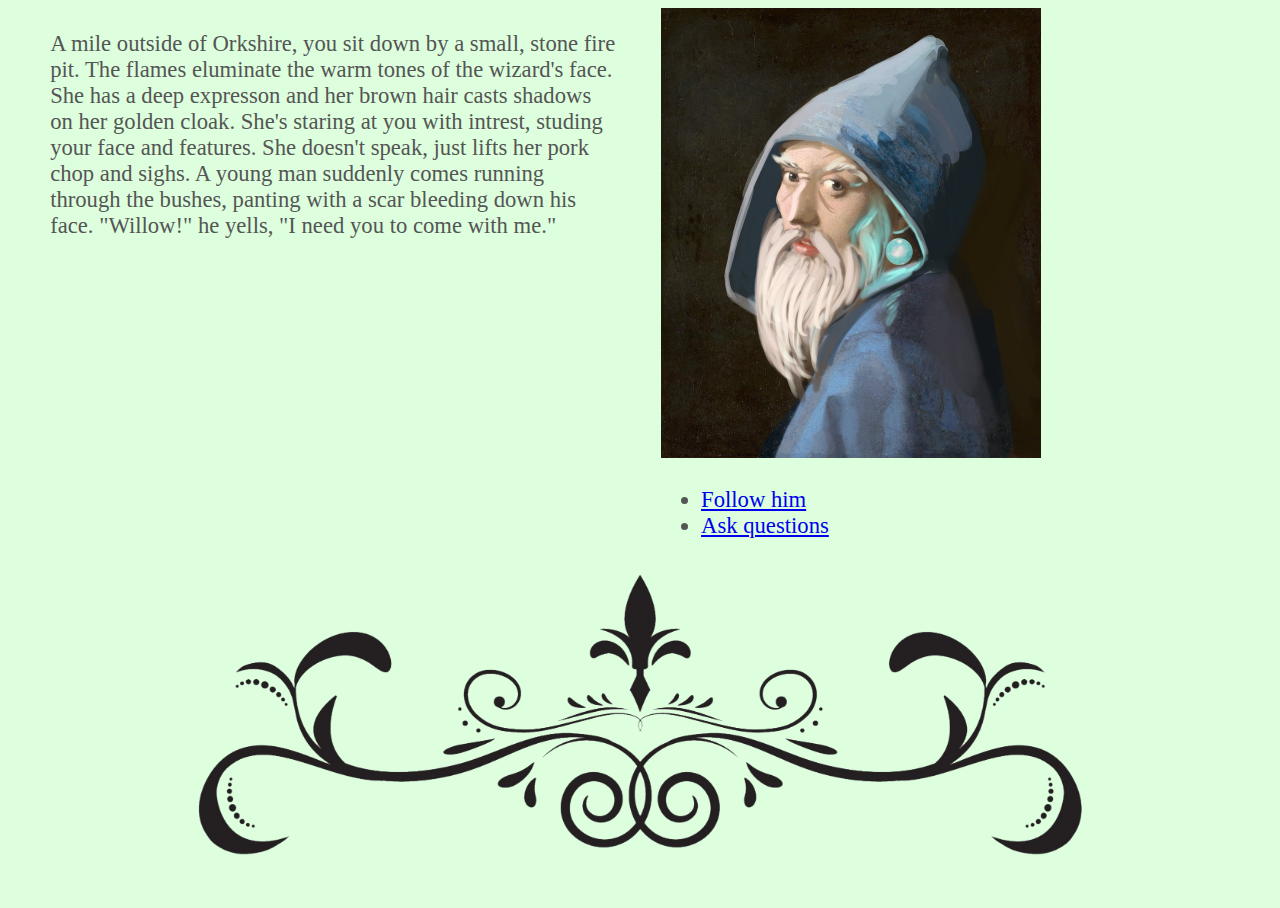
<file: index.html>
<!DOCTYPE html>
<html lang="en">

<head>
    <meta charset="UTF-8">
    <title>The Weeping Willow: Page One</title>
    <link rel="stylesheet" href="the_weeping_willow.css">
</head>

<body class="columns">
    <div class="half">
        <p>A mile outside of Orkshire, you sit down by a small, stone fire pit. The flames eluminate the warm tones of the wizard's face. She has a deep expresson and her brown hair casts shadows on her golden cloak. She's staring at you with intrest, studing your face and features. She doesn't speak, just lifts her pork chop and sighs. A young man suddenly comes running through the bushes, panting with a scar bleeding down his face. "Willow!" he yells, "I need you to come with me."</p>
    </div>
    <div class="half">
        <img src="images/FFat1Z1UcAI0vJW.jpeg" width="380" height="450" />
        <ul>
            <li><a href="page_two_follow.html">Follow him</a></li>
            <li><a href="page_seven_ask_questions.html">Ask questions</a></li>
        </ul>
    </div>

</body>

</html>
</file>
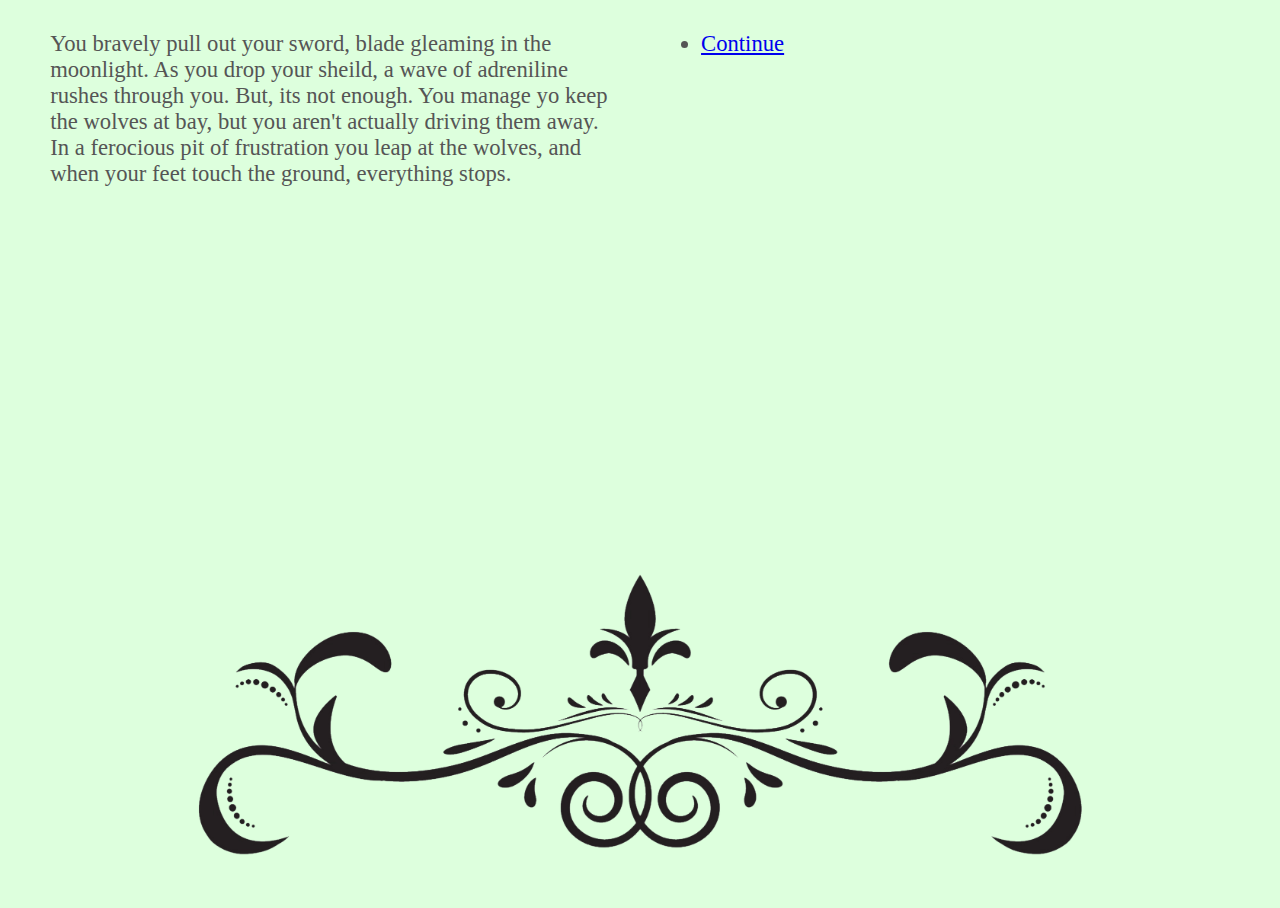
<file: page_eight_fight.html>
<!DOCTYPE html>
<html lang="en">
<head>
    <meta charset="UTF-8">
    <title>The Weeping Willow: Page Eight</title>
    <link rel="stylesheet" href="the_weeping_willow.css">
</head>
<body class="columns">
   <div class="half">
    <p>You bravely pull out your sword, blade gleaming in the moonlight. As you drop your sheild, a wave of adreniline rushes through you. But, its not enough. You manage yo keep the wolves at bay, but you aren't actually driving them away. In a ferocious pit of frustration you leap at the wolves, and when your feet touch the ground, everything stops.</p>   
   </div>
       <div class="half">
            
           <ul>
               <li><a href="page_nine_continued.html">Continue</a></li>
               
           </ul>
       </div>
        
</body>
</html>
</file>
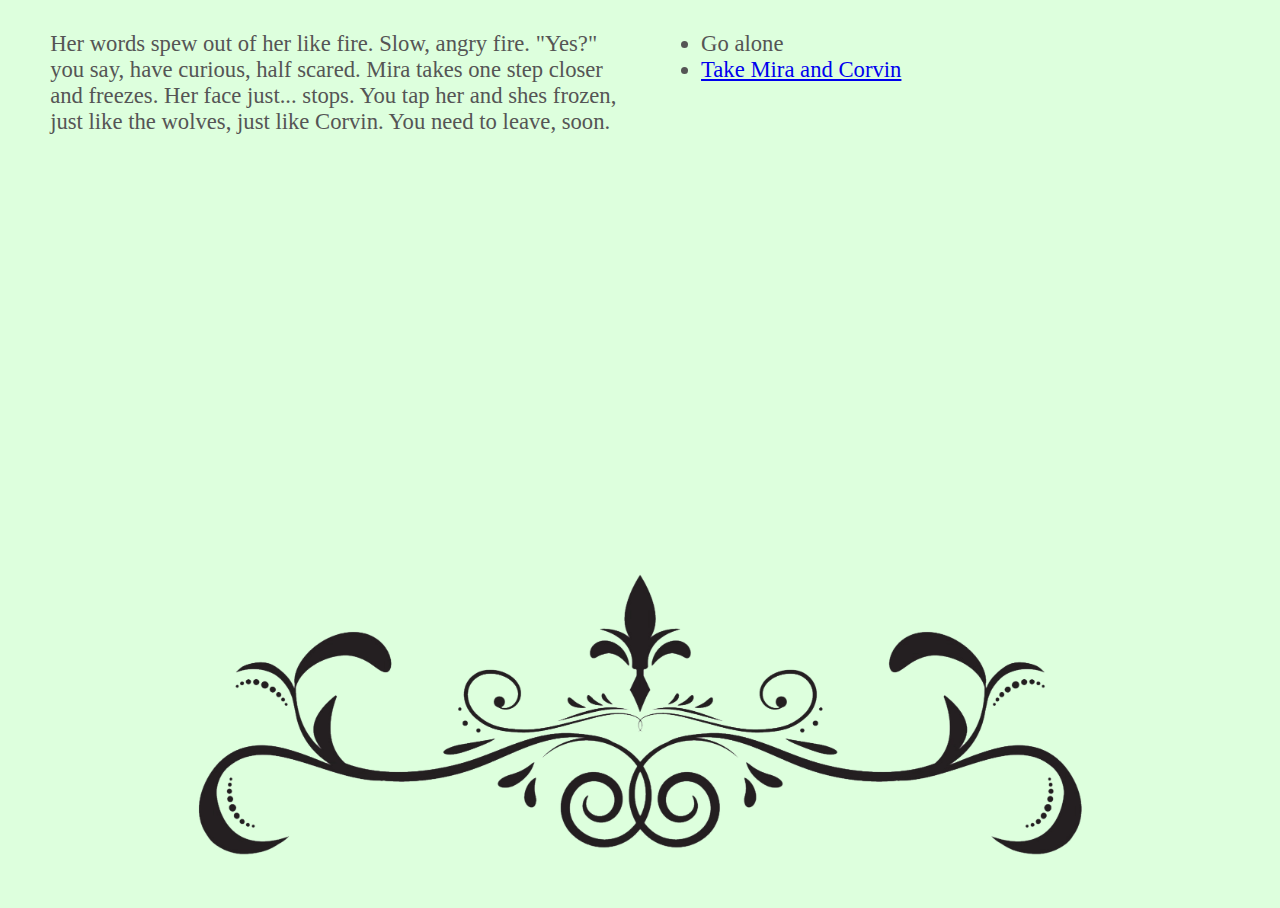
<file: page_eleven_continued.html>
<!DOCTYPE html>
<html lang="en">
<head>
    <meta charset="UTF-8">
    <title>The Weeping Willow: Page Eleven</title>
    <link rel="stylesheet" href="the_weeping_willow.css">
</head>
<body class="columns">
   <div class="half">
    <p>Her words spew out of her like fire. Slow, angry fire. "Yes?" you say, have curious, half scared. Mira takes one step closer and freezes. Her face just... stops. You tap her and shes frozen, just like the wolves, just like Corvin. You need to leave, soon.</p>   
   </div>
       <div class="half">
           <ul>
               <li>Go alone</li>
               <li><a href="page_twelve_take_mira_and_corvin.html">Take Mira and Corvin</a></li>
           </ul>
       </div>
        
</body>
</html>
</file>
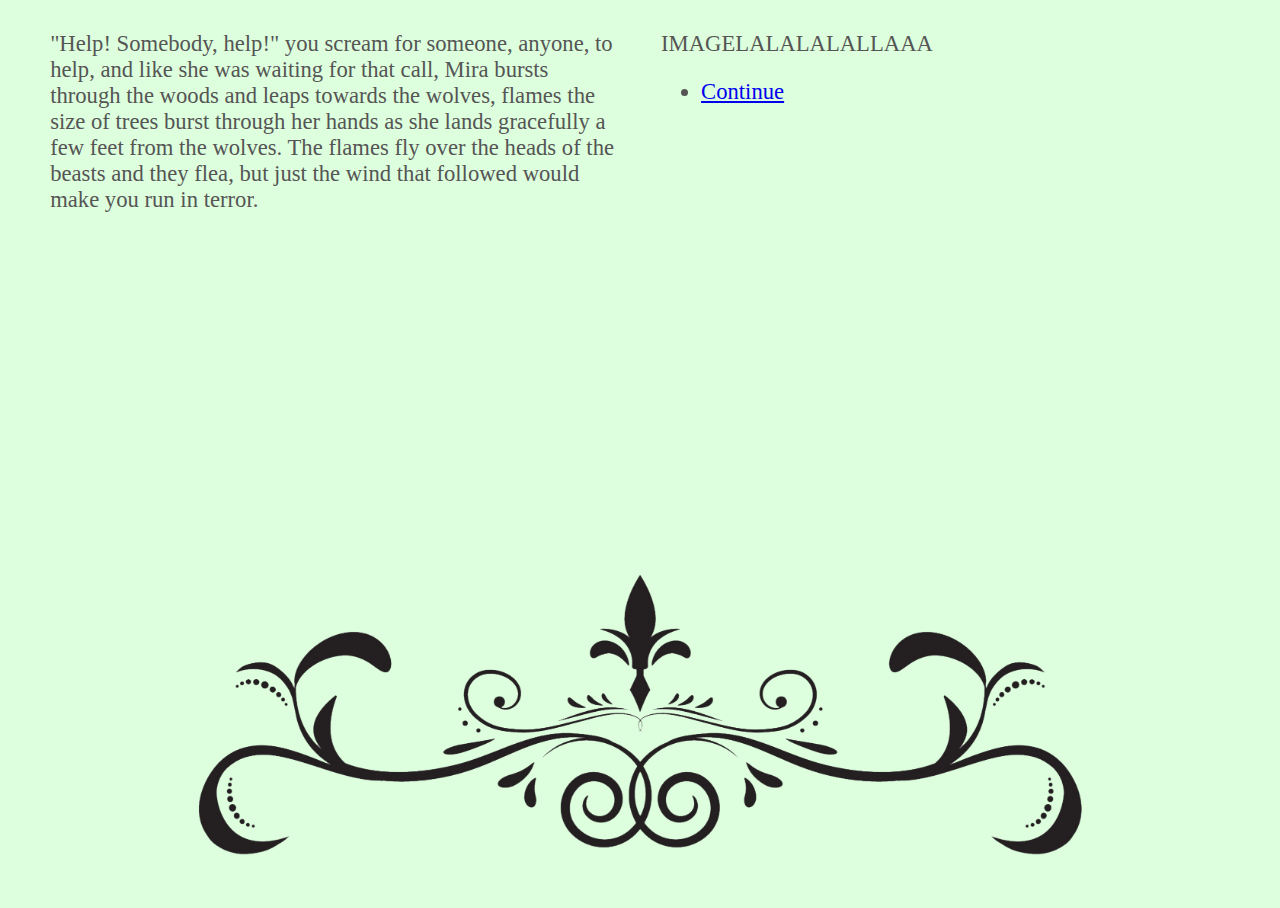
<file: page_five_help.html>
<!DOCTYPE html>
<html lang="en">
<head>
    <meta charset="UTF-8">
    <title>The Weeping Willow: Page One</title>
    <link rel="stylesheet" href="the_weeping_willow.css">
</head>
<body class="columns">
   <div class="half">
    <p>"Help! Somebody, help!" you scream for someone, anyone, to help, and like she was waiting for that call, Mira bursts through the woods and leaps towards the wolves, flames the size of trees burst  through her hands as she lands gracefully a few feet from the wolves. The flames fly over the heads of the beasts and they flea, but just the wind that followed would make you run in terror.</p>   
   </div>
       <div class="half">
           <p>IMAGELALALALALLAAA</p>
           <ul>
               <li><a href="page_six_continued.html">Continue</a></li>
           </ul>
       </div>
        
</body>
</html>
</file>
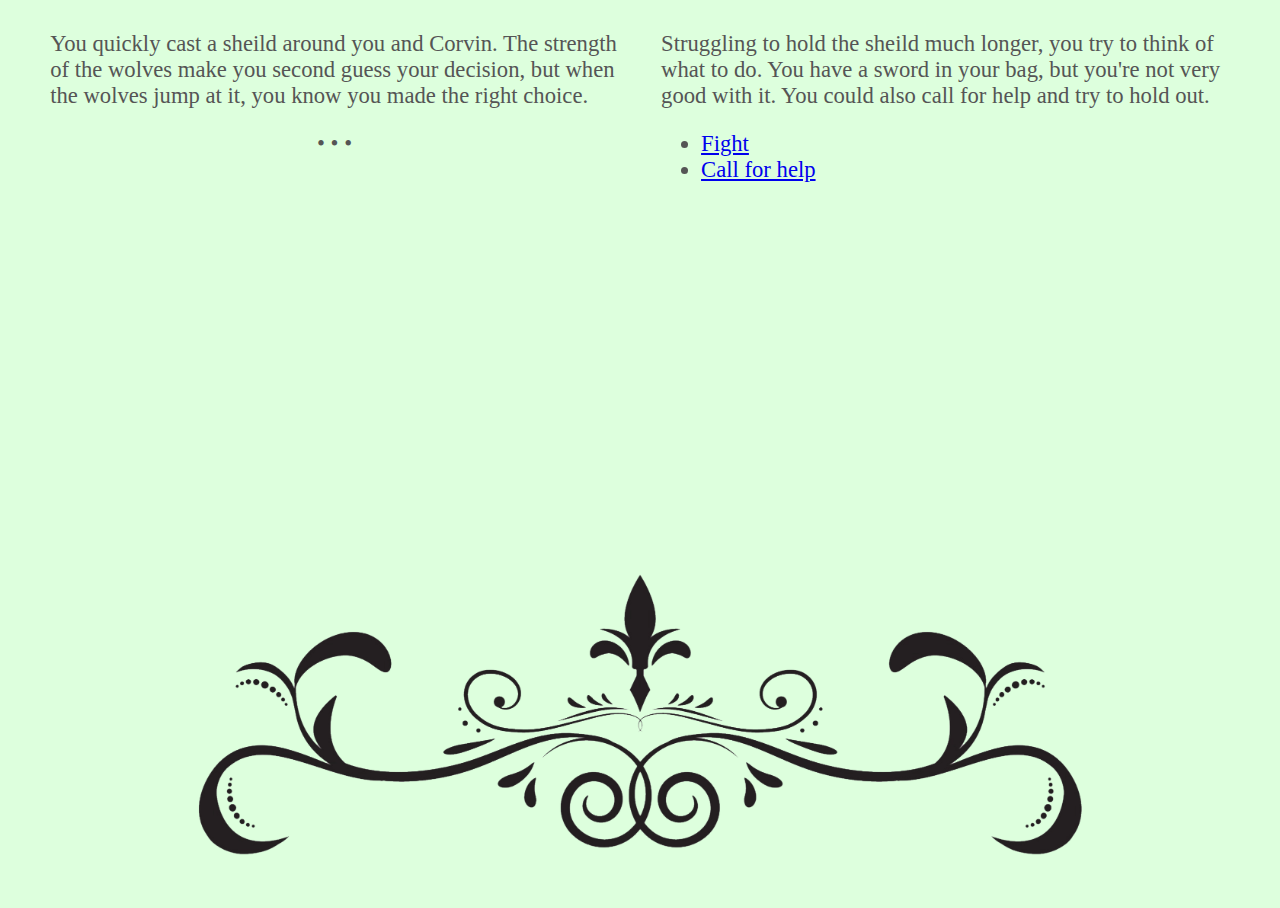
<file: page_four_cast.html>
<!DOCTYPE html>
<html lang="en">
<head>
    <meta charset="UTF-8">
    <title>The Weeping Willow: Page Four</title>
    <link rel="stylesheet" href="the_weeping_willow.css">
</head>
<body class="columns">
   <div class="half">
    <p>You quickly cast a sheild around you and Corvin. The strength of the wolves make you second guess your decision, but when the wolves jump at it, you know you made the right choice. </p>
    <p class="centered">• • •</p>
    
   </div>
       <div class="half">
           <p>Struggling to hold the sheild much longer, you try to think of what to do. You  have a sword in your bag, but you're not very good with it. You could also call for help and try to hold out.</p>
           <ul>
               <li><a href="page_eight_fight.html">Fight</a></li>
               <li><a href="page_five_help.html">Call for help</a></li>
           </ul>
       </div>
        
</body>
</html>
</file>
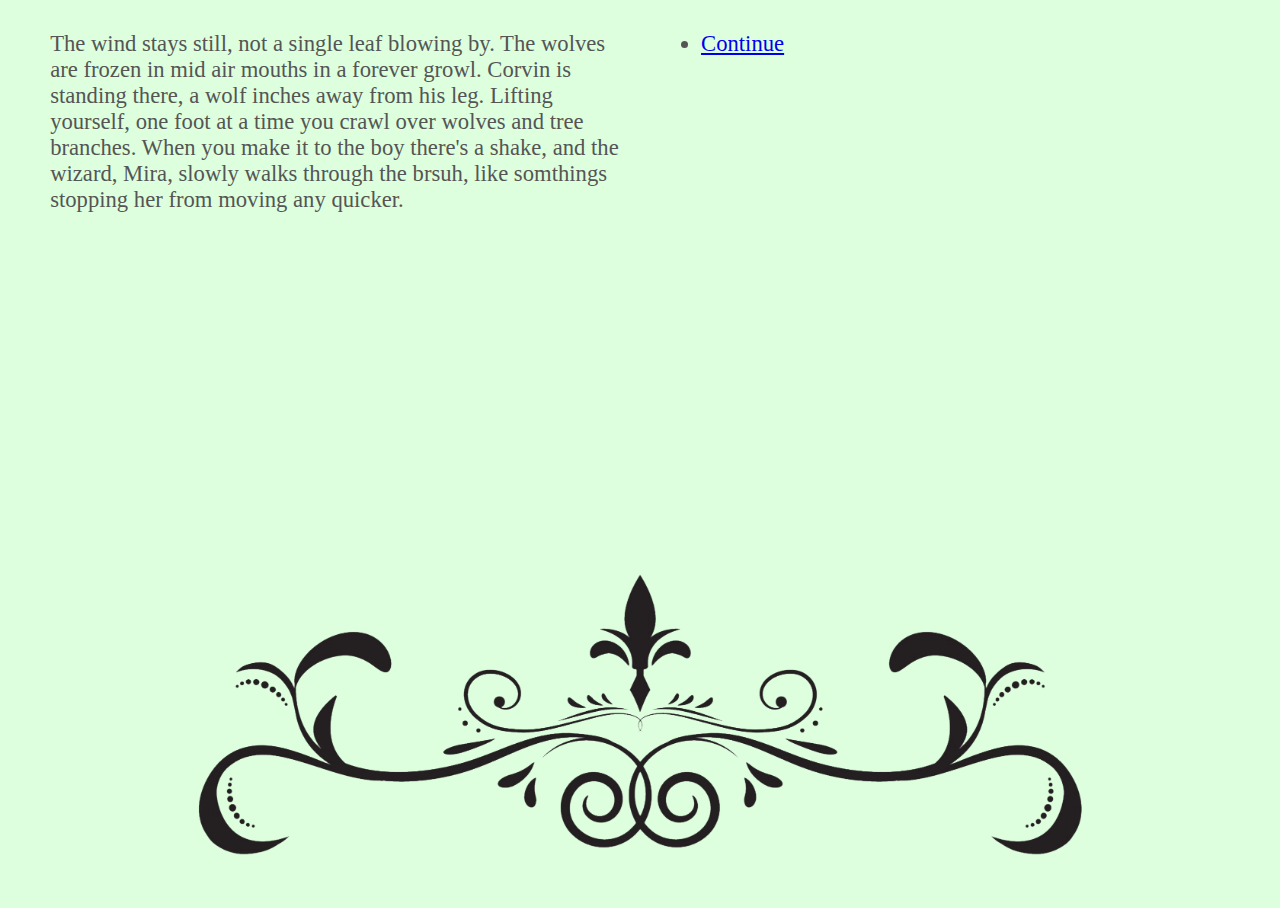
<file: page_nine_continued.html>
<!DOCTYPE html>
<html lang="en">
<head>
    <meta charset="UTF-8">
    <title>The Weeping Willow: Page Nine</title>
    <link rel="stylesheet" href="the_weeping_willow.css">
</head>
<body class="columns">
   <div class="half">
    <p>The wind stays still, not a single leaf blowing by. The wolves are frozen in mid air mouths in a forever growl. Corvin is standing there, a wolf inches away from his leg. Lifting yourself, one foot at a time you crawl over wolves and tree branches. When you make it to the boy there's a shake, and the wizard, Mira, slowly walks through the brsuh, like somthings stopping her from moving any quicker.</p>   
   </div>
       <div class="half">
            
           <ul>
               <li><a href="page_ten_continued.html">Continue</a></li>
               
           </ul>
       </div>
        
</body>
</html>
</file>
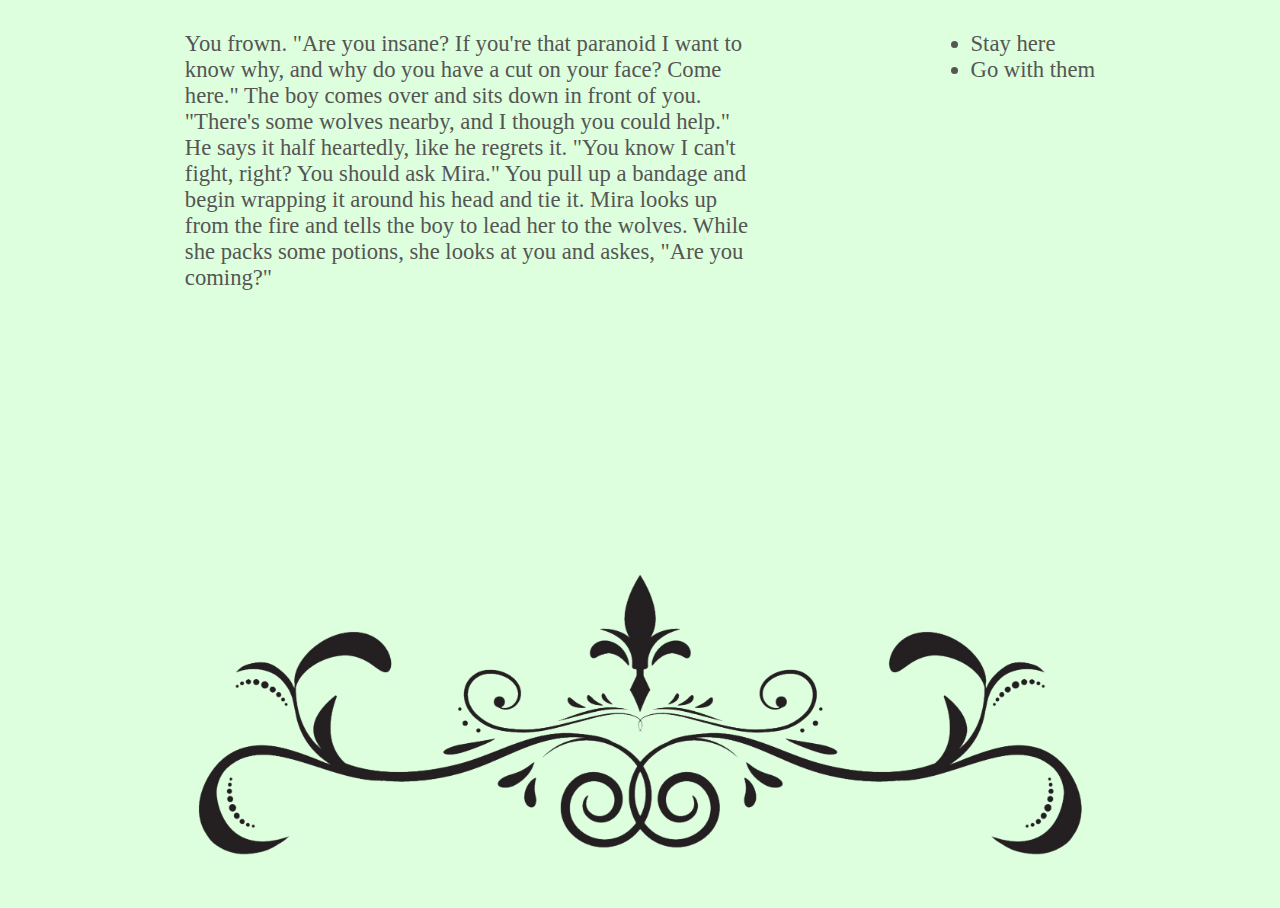
<file: page_seven_ask_questions.html>
<!DOCTYPE html>
<html lang="en">
<head>
    <meta charset="UTF-8">
    <title>The Weeping Willow: Page Seven</title>
    <link rel="stylesheet" href="the_weeping_willow.css">
</head>
<body class="columns">
   <div class="half">
    <p>You frown. "Are you insane? If  you're that paranoid I want to know why, and why do you have a cut on your face? Come here." The boy comes over and sits down in front of you. "There's some wolves nearby, and I though you could help." He says it half heartedly, like he regrets it. "You know I can't fight, right? You should ask Mira." You pull up a bandage and begin wrapping it around his head and tie it. Mira looks up from the fire and tells the boy to lead her to the wolves. While she packs some potions, she looks at you and askes, "Are you coming?"</p>   
   </div>
<ul>
              <li>Stay here</li>
               <li>Go with them</li>
           
    </ul>       
        
</body>
</html>
</file>
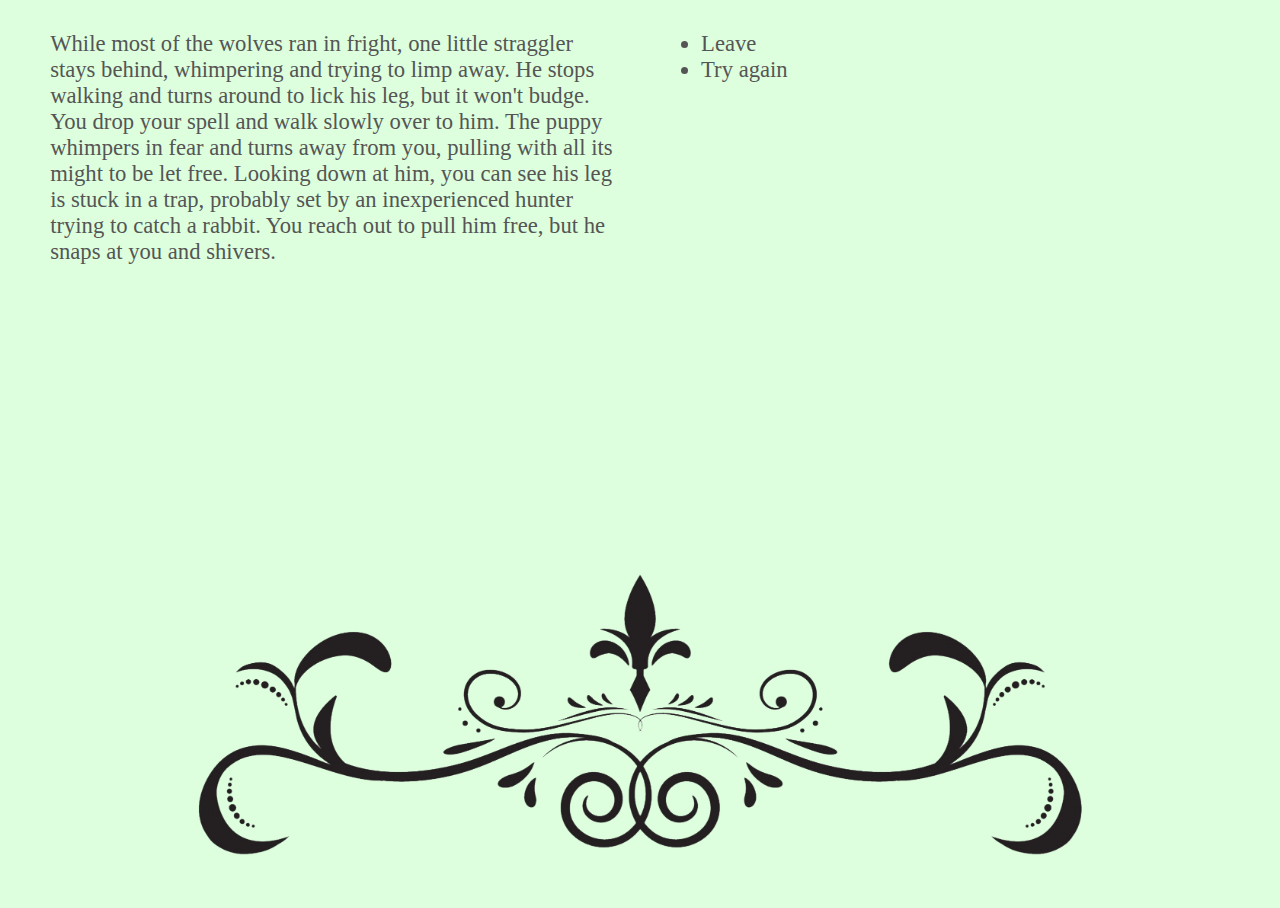
<file: page_six_continued.html>
<!DOCTYPE html>
<html lang="en">
<head>
    <meta charset="UTF-8">
    <title>The Weeping Willow: Page Six</title>
    <link rel="stylesheet" href="the_weeping_willow.css">
</head>
<body class="columns">
   <div class="half">
    <p>While most of the wolves ran in fright, one little straggler stays behind, whimpering and trying to limp away. He stops walking and turns around to lick his leg, but it won't budge. You drop your spell and walk slowly over to him. The puppy whimpers in fear and turns away from you, pulling with all its might to  be let free. Looking down at him, you can see his leg is stuck in a trap, probably set by an inexperienced hunter trying to catch a rabbit. You reach out to  pull him free, but he snaps at you and shivers.</p>   
   </div>
       <div class="half">
           <ul>
               <li>Leave</li>
               <li>Try again</li>
           </ul>
       </div>
        
</body>
</html>
</file>
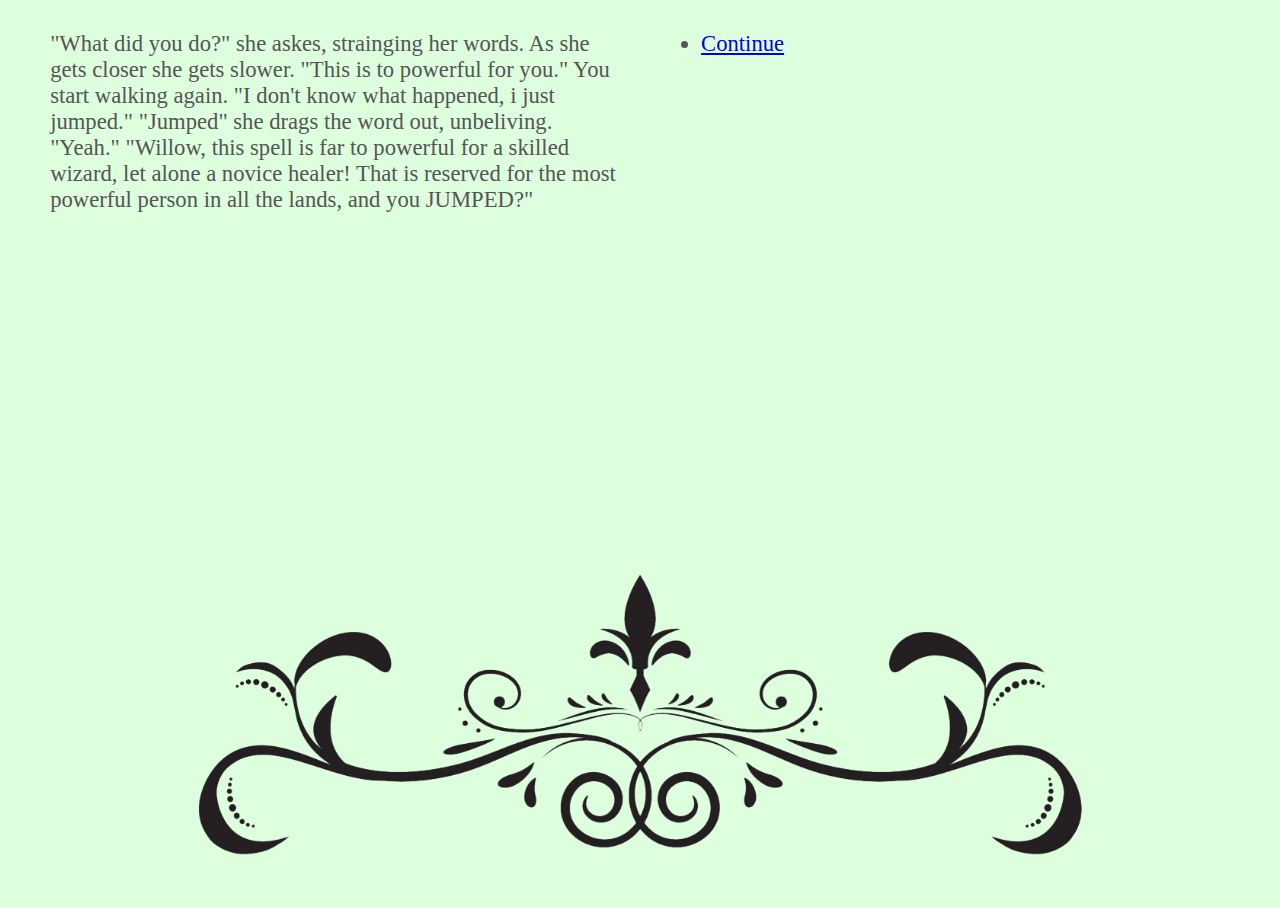
<file: page_ten_continued.html>
<!DOCTYPE html>
<html lang="en">
<head>
    <meta charset="UTF-8">
    <title>The Weeping Willow: Page Ten</title>
    <link rel="stylesheet" href="the_weeping_willow.css">
</head>
<body class="columns">
   <div class="half">
    <p>"What did you do?" she askes, strainging her words. As she gets closer she gets slower. "This is to powerful for you." You start walking again. "I don't know what happened, i just jumped." "Jumped" she drags the word out, unbeliving. "Yeah." "Willow, this spell is far to powerful for a skilled wizard, let alone a novice healer! That is reserved for the most powerful person in all the lands, and you JUMPED?"</p>   
   </div>
       <div class="half">
            
           <ul>
               <li><a href="page_eleven_continued.html">Continue</a></li>
               
           </ul>
       </div>
        
</body>
</html>
</file>
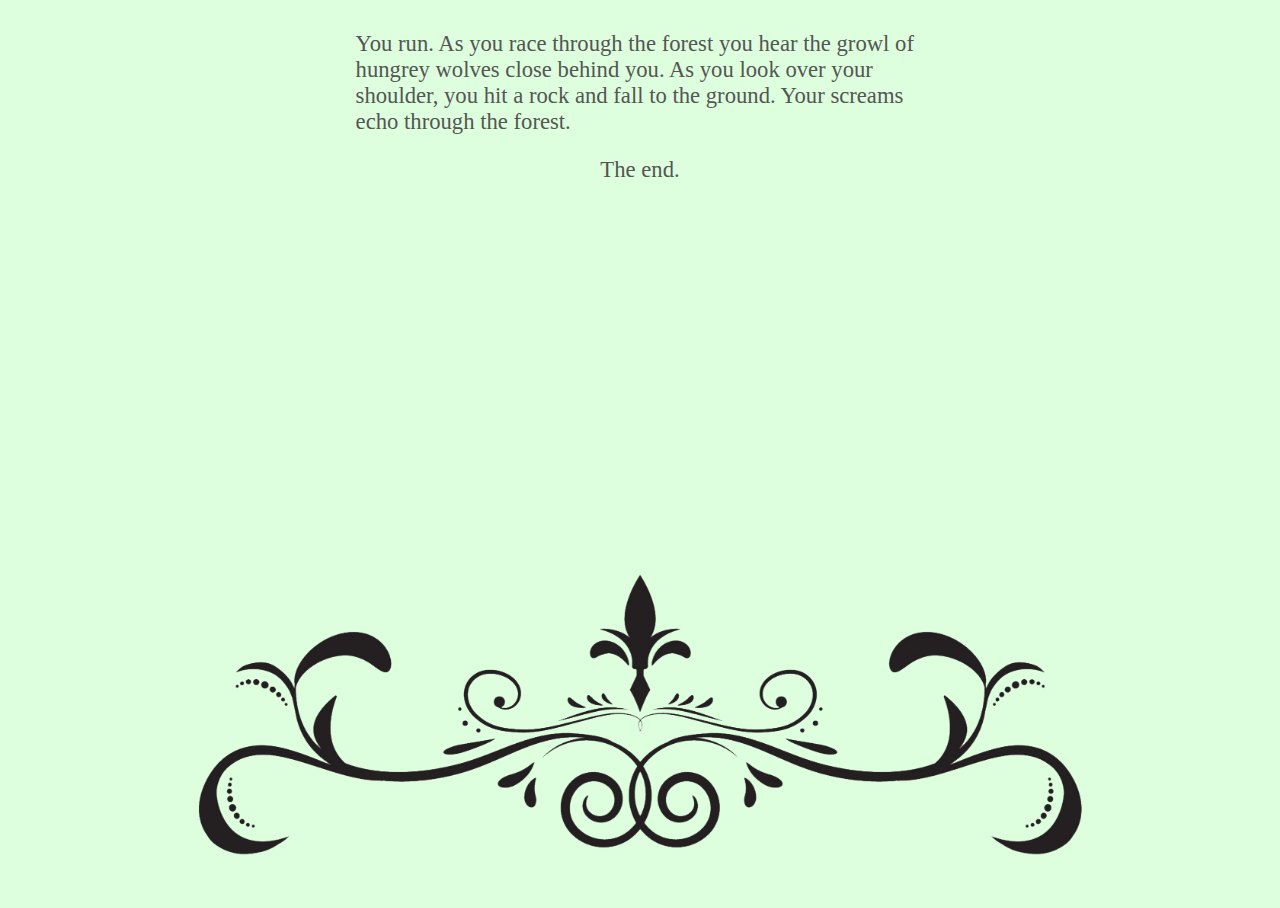
<file: page_three_run.html>
<!DOCTYPE html>
<html lang="en">

<head>
    <meta charset="UTF-8">
    <title>The Weeping Willow: Page Three</title>
    <link rel="stylesheet" href="the_weeping_willow.css">
</head>

<body class="columns">
    <div class="half">
        <p>You run. As you race through the forest you hear the growl of hungrey wolves close behind you. As you look over your shoulder, you hit a rock and fall to the ground. Your screams echo through the forest.</p>
        <p class="centered">The end.</p>
    </div>
</body>

</html>
</file>
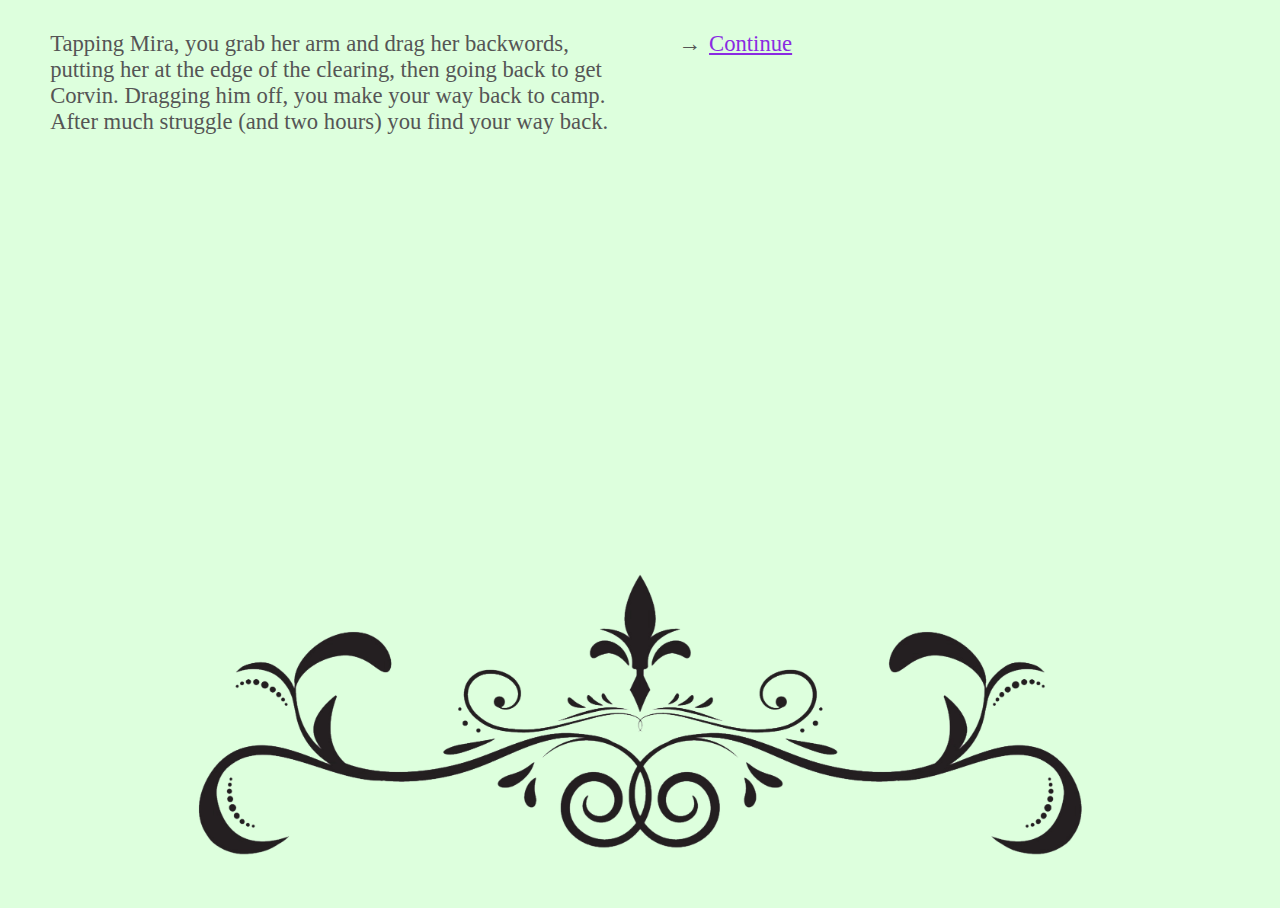
<file: page_twelve_take_mira_and_corvin.html>
<!DOCTYPE html>
<html lang="en">
<head>
    <meta charset="UTF-8">
    <title>The Weeping Willow: Page Ten</title>
    <link rel="stylesheet" href="the_weeping_willow.css">
</head>
<body class="columns">
   <div class="half">
    <p>Tapping Mira, you grab her arm and drag her backwords, putting her at the edge of the clearing, then going back to get Corvin. Dragging him off, you make your way back to camp. After much struggle (and two hours) you find your way back. </p>   
   </div>
       <div class="half">
            
           <ul class="links">
               <li><a href="#">Continue</a></li>
               
           </ul>
       </div>
        
</body>
</html>
</file>
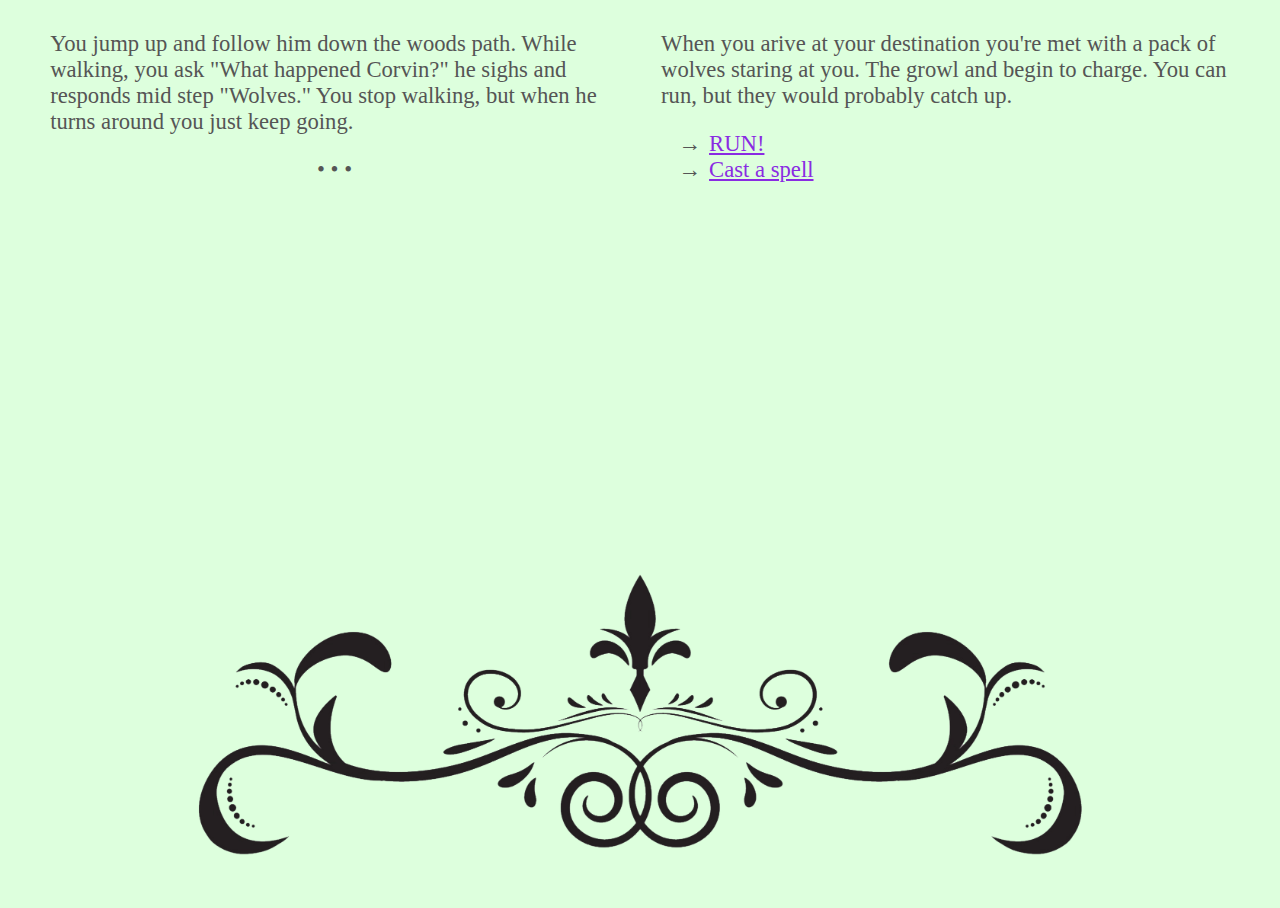
<file: page_two_follow.html>
<!DOCTYPE html>
<html lang="en">

<head>
    <meta charset="UTF-8">
    <title>The Weeping Willow: Page Two</title>
    <link rel="stylesheet" href="the_weeping_willow.css">
</head>

<body class="columns">
    <div class="half">
        <p>You jump up and follow him down the woods path. While walking, you ask "What happened Corvin?" he sighs and responds mid step "Wolves." You stop walking, but when he turns around you just keep going. </p>
        <p class="centered">• • •</p>

    </div>
    <div class="half">
        <p>When you arive at your destination you're met with a pack of wolves staring at you. The growl and begin to charge. You can run, but they would probably catch up.</p>
        <ul class="links">
            <li><a href="page_three_run.html">RUN!</a></li>
            <li><a href="page_four_cast.html">Cast a spell</a></li>
        </ul>
    </div>

</body>

</html>
</file>
<file: the_weeping_willow.css>
html {
    height: 100%;
}

body {
    background-color: #ddffdd;
    font-size: 17pt;
    background-image: url("images/Scroll%20Work.png");
    background-size: 80%;
    background-repeat: no-repeat;
    background-position: center bottom;
    height: 100%;
    color: #555555;

}

.columns {
    display: flex;
    flex-direction: row;
    justify-content: space-evenly;
}

.half {
    width: 45%;
}

.centered {
    text-align: center;
}

.links {
    list-style-type: "→";
}

.links li {
    padding-left: 8px;
}

.links a {
    color:blueviolet;
}

.links a:visited {
    color: #555555;
}
</file>
